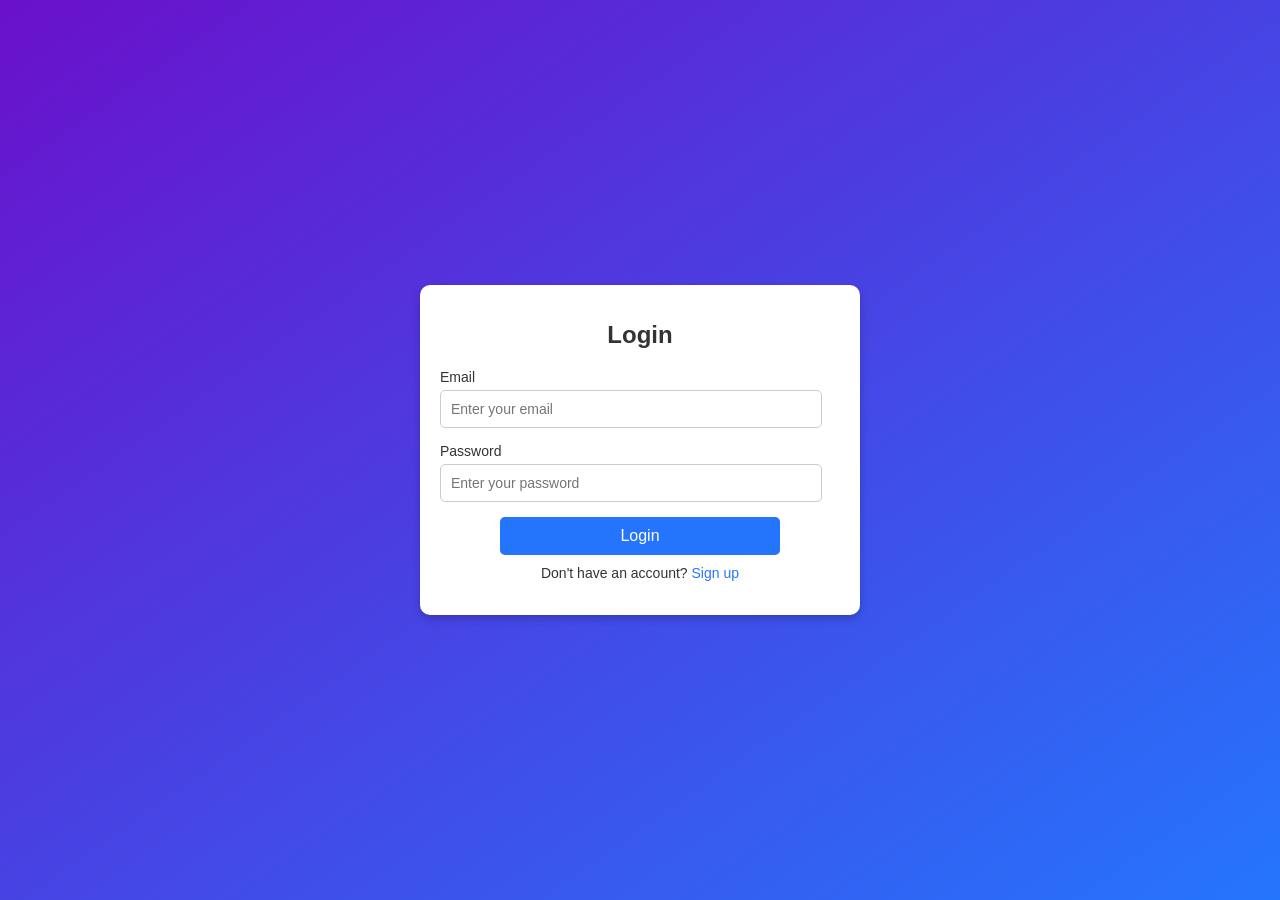
<file: index.html>
<!DOCTYPE html>
<html lang="en">
<head>
    <meta charset="UTF-8">
    <meta name="viewport" content="width=device-width, initial-scale=1.0">
    <title>Login Page</title>
    <link rel="stylesheet" href="login.css">
</head>
<body>
    <div class="login-container">
        <div class="login-form">
            <h1>Login</h1>
            <form>
                <div class="form-group">
                    <label for="email">Email</label>
                    <input type="email" id="email" name="email" placeholder="Enter your email" required>
                </div>
                <div class="form-group">
                    <label for="password">Password</label>
                    <input type="password" id="password" name="password" placeholder="Enter your password" required>
                </div>
                <button type="submit" class="btn">Login</button>
                <p class="signup-link">Don't have an account? <a href="dashboard.html">Sign up</a></p>
            </form>
        </div>
    </div>
</body>
</html>
</file>
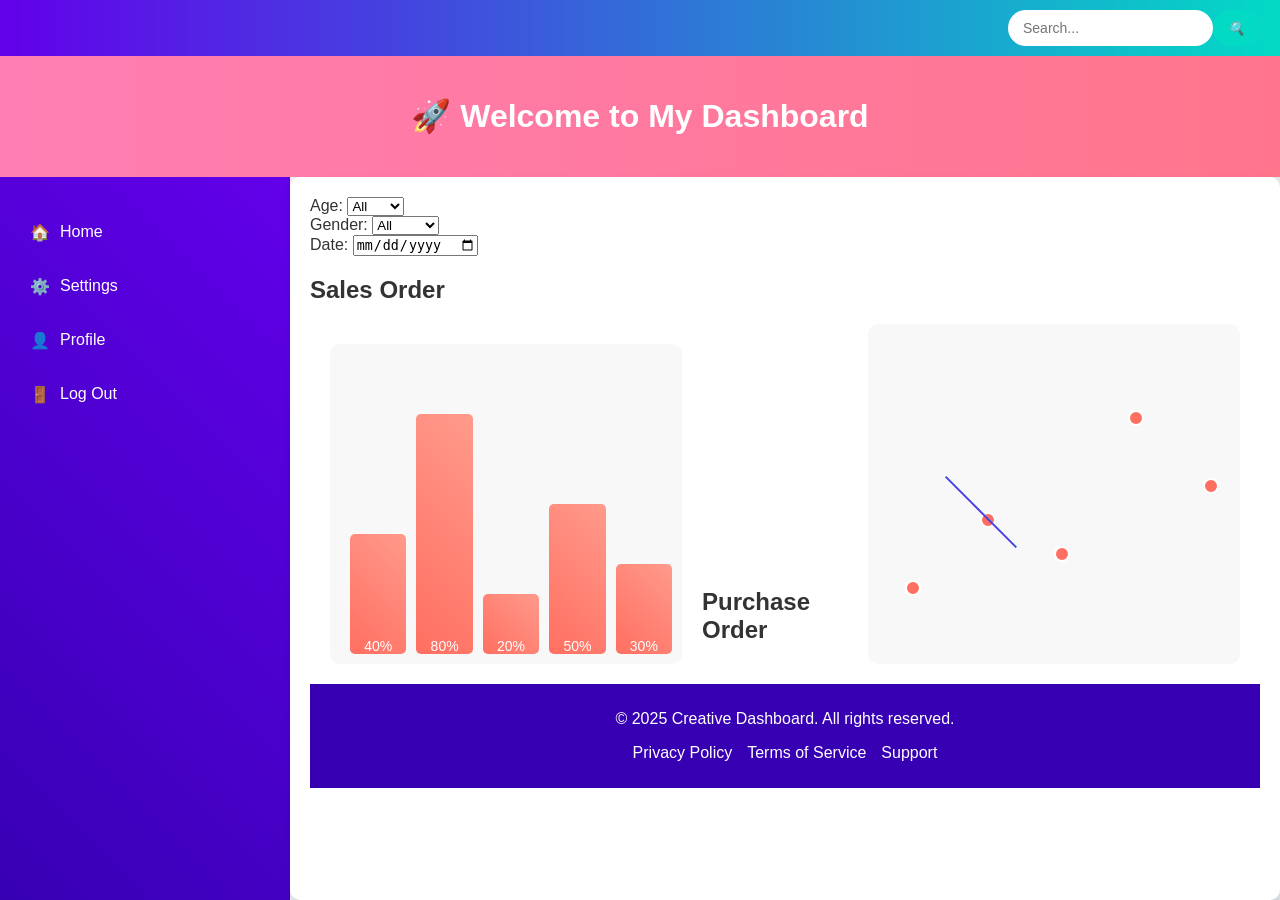
<file: dashboard.html>
<!DOCTYPE html>
<html lang="en">
<head>
  <meta charset="UTF-8">
  <meta name="viewport" content="width=device-width, initial-scale=1.0">
  <title>Creative Dashboard</title>
  <link rel="stylesheet" href="dashboard.css">
</head>
<body>
  <div class="topnav">
    <input type="text" placeholder="Search..." aria-label="Search">
    <button class="btn-search" aria-label="Search"><i class="icon">🔍</i></button>
  </div>

  <header class="header">
    <h1>🚀 Welcome to My Dashboard</h1>
  </header>

  <div class="container">
    <aside class="sidebar">
      <nav>
        <ul>
          <li><a href="#"><span>🏠</span> Home</a></li>
          <li><a href="#"><span>⚙️</span> Settings</a></li>
          <li><a href="#"><span>👤</span> Profile</a></li>
          <li><a href="#"><span>🚪</span> Log Out</a></li>
        </ul>
      </nav>
    </aside>

    <main class="main-content">
      <section class="filters">
        <div class="filter-item">
          <label for="age">Age:</label>
          <select id="age">
            <option value="all">All</option>
            <option value="18-25">18-25</option>
            <option value="26-35">26-35</option>
            <option value="36-more">36+</option>
          </select>
        </div>
        <div class="filter-item">
          <label for="gender">Gender:</label>
          <select id="gender">
            <option value="all">All</option>
            <option value="male">Male</option>
            <option value="female">Female</option>
            <option value="other">Other</option>
          </select>
        </div>
        <div class="filter-item">
          <label for="date">Date:</label>
          <input type="date" id="date">
        </div>
      </section>

      
  <body>
    <h2>Sales Order</h2>
    <div class="charts-container">
      <!-- Bar Chart -->
      <div class="bar-chart">
        <div class="chart-title"></div>
        <div class="bar bar1">40%</div>
        <div class="bar bar2">80%</div>
        <div class="bar bar3">20%</div>
        <div class="bar bar4">50%</div>
        <div class="bar bar5">30%</div>
      </div>
  
      <!-- Line Chart -->
       <h2>Purchase Order</h2>
      <div class="line-chart">
        <div class="chart-title"></div>
        <div class="circle point1"></div>
        <div class="circle point2"></div>
        <div class="circle point3"></div>
        <div class="circle point4"></div>
        <div class="circle point5"></div>
        <div class="line"></div>
      </div>
    </div>

  <footer class="footer">
    <p>&copy; 2025 Creative Dashboard. All rights reserved.</p>
    <ul>
      <li><a href="#">Privacy Policy</a></li>
      <li><a href="#">Terms of Service</a></li>
      <li><a href="#">Support</a></li>
    </ul>
  </footer>
</body>
</html>
</file>
<file: login.css>
body {
   margin: 0;
   font-family: 'Franklin Gothic Medium', 'Arial Narrow', Arial, sans-serif;
   background: linear-gradient(145deg, #6a11cb, #2575fc);
   display: flex;
   justify-content: center;
   align-items: center;
   height: 100vh;
   color: #fff;
}

.login-container {
   width: 100%;
   max-width: 400px;
   background: #ffffff;
   padding: 20px;
   border-radius: 10px;
   box-shadow: 0 4px 8px rgba(0, 0, 0, 0.2);
   text-align: center;
   color: #333;
}

.login-form h1 {
   margin-bottom: 20px;
   font-size: 24px;
   color: #333;
}

.form-group {
   margin-bottom: 15px;
   text-align: left;
}

label {
   display: block;
   margin-bottom: 5px;
   font-size: 14px;
}

input {
   width: 90%;
   padding: 10px;
   border: 1px solid #ccc;
   border-radius: 5px;
   font-size: 14px;
}

input:focus {
   outline: none;
   border-color: #2575fc;
   box-shadow: 0 0 4px rgba(37, 117, 252, 0.6);
}

.btn {
   width: 70%;
   padding: 10px;
   background-color: #2575fc;
   border: none;
   border-radius: 5px;
   color: #fff;
   font-size: 16px;
   cursor: pointer;
   transition: background-color 0.3s;
}

.btn:hover {
   background-color: #1a5bbd;
}

.signup-link {
   margin-top: 10px;
   font-size: 14px;
}

.signup-link a {
   color: #2575fc;
   text-decoration: none;
}

.signup-link a:hover {
   text-decoration: underline;
}


@media (max-width: 600px) {
   .login-container {
       padding: 15px;
   }

   .login-form h1 {
       font-size: 20px;
   }

   .btn {
       font-size: 14px;
   }
}
</file>
<file: dashboard.css>
/* Google Fonts */
@import url('https://fonts.googleapis.com/css2?family=Roboto:wght@400;700&display=swap');

body {
  margin: 0;
  font-family: 'Roboto', sans-serif;
  color: #333;
  background: linear-gradient(120deg, #f3f4f7, #dfe4ea);
  min-height: 100vh;
  display: flex;
  flex-direction: column;
}

.topnav {
  background: linear-gradient(90deg, #6200ea, #03dac6);
  padding: 10px 20px;
  display: flex;
  justify-content: flex-end;
}

.topnav input {
  padding: 10px 15px;
  border: none;
  border-radius: 20px;
  font-size: 14px;
}

.topnav .btn-search {
  background-color: #03dac6;
  border: none;
  border-radius: 20px;
  padding: 10px 15px;
  cursor: pointer;
  transition: transform 0.3s;
}

.topnav .btn-search:hover {
  transform: scale(1.1);
}

.header {
  text-align: center;
  padding: 20px;
  color: white;
  background: linear-gradient(90deg, #ff7eb3, #ff758c);
  animation: gradient-animation 5s infinite;
}

@keyframes gradient-animation {
  0% { background-position: 0%; }
  100% { background-position: 100%; }
}

.container {
  display: flex;
  flex-grow: 1;
}

.sidebar {
  background: linear-gradient(45deg, #3700b3, #6200ea);
  color: white;
  width: 250px;
  padding: 20px;
}

.sidebar ul {
  list-style: none;
  padding: 0;
}

.sidebar li {
  margin: 15px 0;
}

.sidebar li a {
  color: white;
  text-decoration: none;
  padding: 10px;
  border-radius: 5px;
  display: flex;
  align-items: center;
  gap: 10px;
  transition: background 0.3s, transform 0.3s;
}

.sidebar li a:hover {
  background: #03dac6;
  transform: scale(1.05);
}

.main-content {
  flex: 1;
  padding: 20px;
  background: #fff;
  border-radius: 10px;
  box-shadow: 0 4px 8px rgba(0, 0, 0, 0.1);
}

body {
  font-family: Arial, sans-serif;
}

.charts-container {
  display: flex;
  justify-content: space-around;
  align-items: flex-end;
  margin: 20px;
  gap: 20px;
}

.chart-title {
  text-align: center;
  font-size: 18px;
  font-weight: bold;
  margin-bottom: 10px;
}

/* Bar Chart */
.bar-chart {
  display: flex;
  align-items: flex-end;
  height: 300px;
  width: 45%;
  background: #f8f8f8;
  border-radius: 10px;
  padding: 10px;
  gap: 10px;
}

.bar {
  width: 20%;
  background: linear-gradient(45deg, #ff6f61, #ff9a8b);
  border-radius: 5px;
  text-align: center;
  color: white;
  font-size: 14px;
  display: flex;
  align-items: flex-end;
  justify-content: center;
}

.bar1 { height: 40%; }
.bar2 { height: 80%; }
.bar3 { height: 20%; }
.bar4 { height: 50%; }
.bar5 { height: 30%; }

/* Line Chart */
.line-chart {
  position: relative;
  height: 300px;
  width: 45%;
  background: #f8f8f8;
  border-radius: 10px;
  padding: 20px;
}

.line {
  position: absolute;
  background: linear-gradient(90deg, #6a11cb, #2575fc);
  width: 2px;
  height: 100px;
  transform: rotate(-45deg);
  left: 30%;
  bottom: 30%;
}

.circle {
  position: absolute;
  width: 12px;
  height: 12px;
  background: #ff6f61;
  border-radius: 50%;
  border: 2px solid white;
}

.point1 { bottom: 20%; left: 10%; }
.point2 { bottom: 40%; left: 30%; }
.point3 { bottom: 30%; left: 50%; }
.point4 { bottom: 70%; left: 70%; }
.point5 { bottom: 50%; left: 90%; }


.footer {
  background: #3700b3;
  color: white;
  text-align: center;
  padding: 10px;
}

.footer ul {
  list-style: none;
  padding: 0;
  display: flex;
  justify-content: center;
  gap: 15px;
}

.footer li a {
  color: white;
  text-decoration: none;
}
</file>
